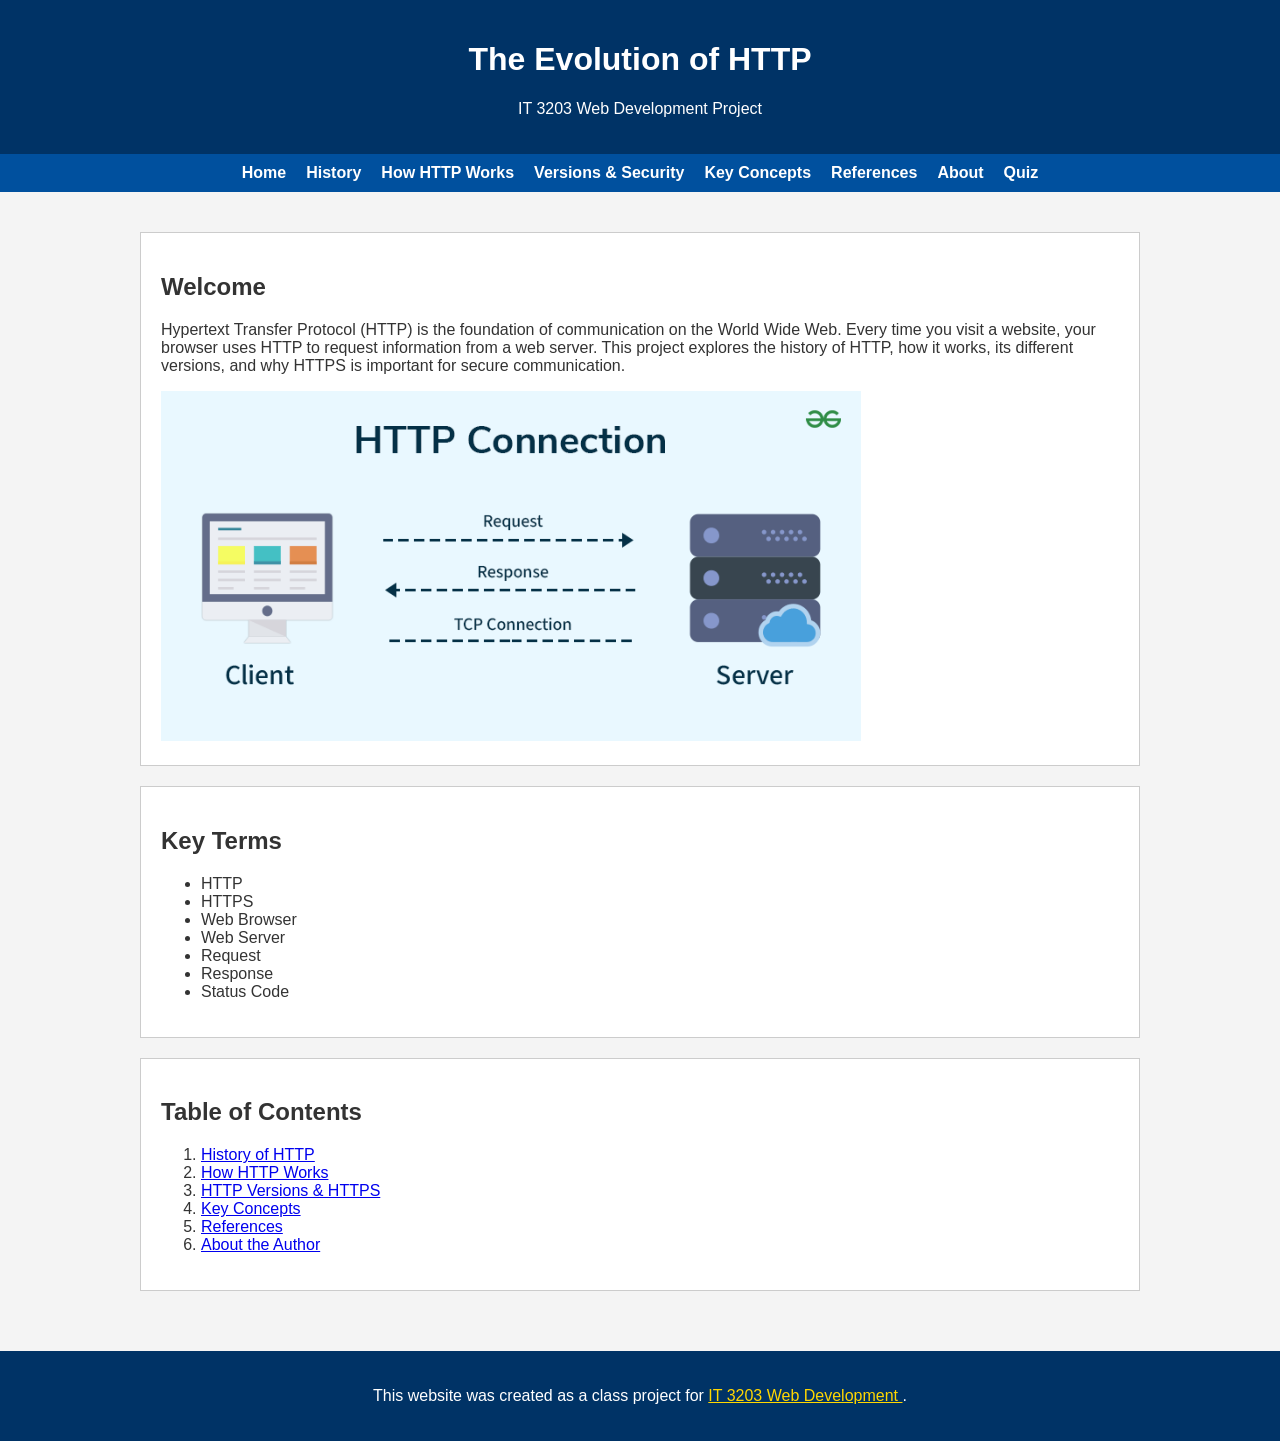
<file: index.html>
<!DOCTYPE html>
<html lang="en">
<head>
    <meta charset="UTF-8">
    <meta name="viewport" content="width=device-width, initial-scale=1.0">
    <title>The Evolution of HTTP</title>

    <!-- Link to the CSS file -->
    <link rel="stylesheet" href="style.css">
</head>

<body>

    <!-- Website Header -->
    <header>
        <h1>The Evolution of HTTP</h1>
        <p>IT 3203 Web Development Project</p>
    </header>

    <!-- Navigation Menu -->
    <nav>
        <a href="index.html">Home</a>
        <a href="history.html">History</a>
        <a href="how-it-works.html">How HTTP Works</a>
        <a href="versions-security.html">Versions & Security</a>
        <a href="key-concepts.html">Key Concepts</a>
        <a href="references.html">References</a>
        <a href="about.html">About</a>
        <a href="quiz.html">Quiz</a>
    </nav>

    <!-- Main Content -->
    <main>

        <section>
            <h2>Welcome</h2>

            <p>
                Hypertext Transfer Protocol (HTTP) is the foundation of communication on the World Wide Web.
                Every time you visit a website, your browser uses HTTP to request information from a web server.
                This project explores the history of HTTP, how it works, its different versions, and why HTTPS
                is important for secure communication.
            </p>
<img src="HTTP.gif"
     alt="HTTP communication between a client and a server"
     width="700">
        
        </section>

        <section>
            <h2>Key Terms</h2>

            <ul>
                <li>HTTP</li>
                <li>HTTPS</li>
                <li>Web Browser</li>
                <li>Web Server</li>
                <li>Request</li>
                <li>Response</li>
                <li>Status Code</li>
            </ul>
        </section>

        <section>
            <h2>Table of Contents</h2>

            <ol>
                <li><a href="history.html">History of HTTP</a></li>
                <li><a href="how-it-works.html">How HTTP Works</a></li>
                <li><a href="versions-security.html">HTTP Versions & HTTPS</a></li>
                <li><a href="key-concepts.html">Key Concepts</a></li>
                <li><a href="references.html">References</a></li>
                <li><a href="about.html">About the Author</a></li>
            </ol>
        </section>

    </main>

    <!-- Footer -->
    <footer>
        <p>
            This website was created as a class project for
            <a href="https://ksuweb.github.io/IT3203/" target="_blank">
                IT 3203 Web Development
            </a>.
        </p>
    </footer>

</body>
</html>
</file>
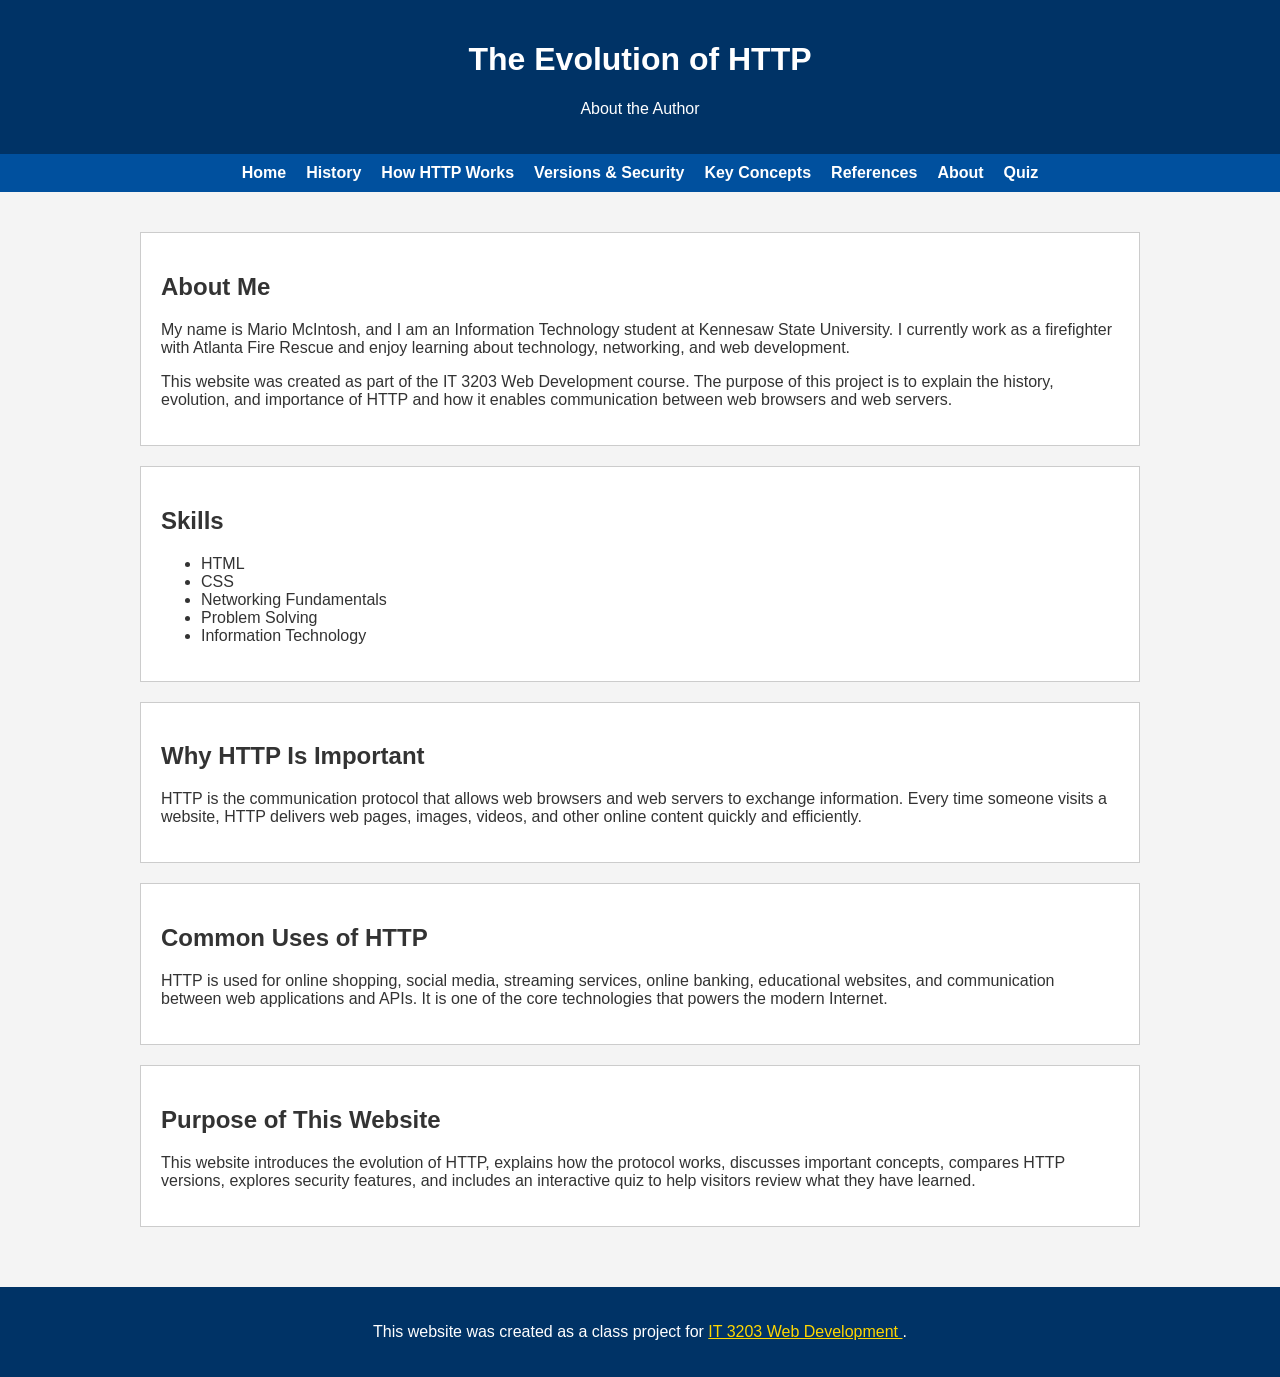
<file: about.html>
<!DOCTYPE html>
<html lang="en">
<head>
    <meta charset="UTF-8">
    <meta name="viewport" content="width=device-width, initial-scale=1.0">
    <title>About</title>
    <link rel="stylesheet" href="style.css">
</head>

<body>

<header>
    <h1>The Evolution of HTTP</h1>
    <p>About the Author</p>
</header>

<nav>
    <a href="index.html">Home</a>
    <a href="history.html">History</a>
    <a href="how-it-works.html">How HTTP Works</a>
    <a href="versions-security.html">Versions & Security</a>
    <a href="key-concepts.html">Key Concepts</a>
    <a href="references.html">References</a>
    <a href="about.html">About</a>
    <a href="quiz.html">Quiz</a>
</nav>

<main>

<section>
    <h2>About Me</h2>

    <p>
        My name is Mario McIntosh, and I am an Information Technology student at
        Kennesaw State University. I currently work as a firefighter with Atlanta Fire Rescue
        and enjoy learning about technology, networking, and web development.
    </p>

    <p>
        This website was created as part of the IT 3203 Web Development course.
        The purpose of this project is to explain the history, evolution, and importance
        of HTTP and how it enables communication between web browsers and web servers.
    </p>
</section>

<section>
    <h2>Skills</h2>

    <ul>
        <li>HTML</li>
        <li>CSS</li>
        <li>Networking Fundamentals</li>
        <li>Problem Solving</li>
        <li>Information Technology</li>
    </ul>
</section>

<section>
    <h2>Why HTTP Is Important</h2>

    <p>
        HTTP is the communication protocol that allows web browsers and web servers
        to exchange information. Every time someone visits a website, HTTP delivers
        web pages, images, videos, and other online content quickly and efficiently.
    </p>
</section>

<section>
    <h2>Common Uses of HTTP</h2>

    <p>
        HTTP is used for online shopping, social media, streaming services,
        online banking, educational websites, and communication between web
        applications and APIs. It is one of the core technologies that powers
        the modern Internet.
    </p>
</section>

<section>
    <h2>Purpose of This Website</h2>

    <p>
        This website introduces the evolution of HTTP, explains how the protocol
        works, discusses important concepts, compares HTTP versions, explores
        security features, and includes an interactive quiz to help visitors
        review what they have learned.
    </p>
</section>

</main>

<footer>
    <p>
        This website was created as a class project for
        <a href="https://ksuweb.github.io/IT3203/" target="_blank">
            IT 3203 Web Development
        </a>.
    </p>
</footer>

</body>
</html>
</file>
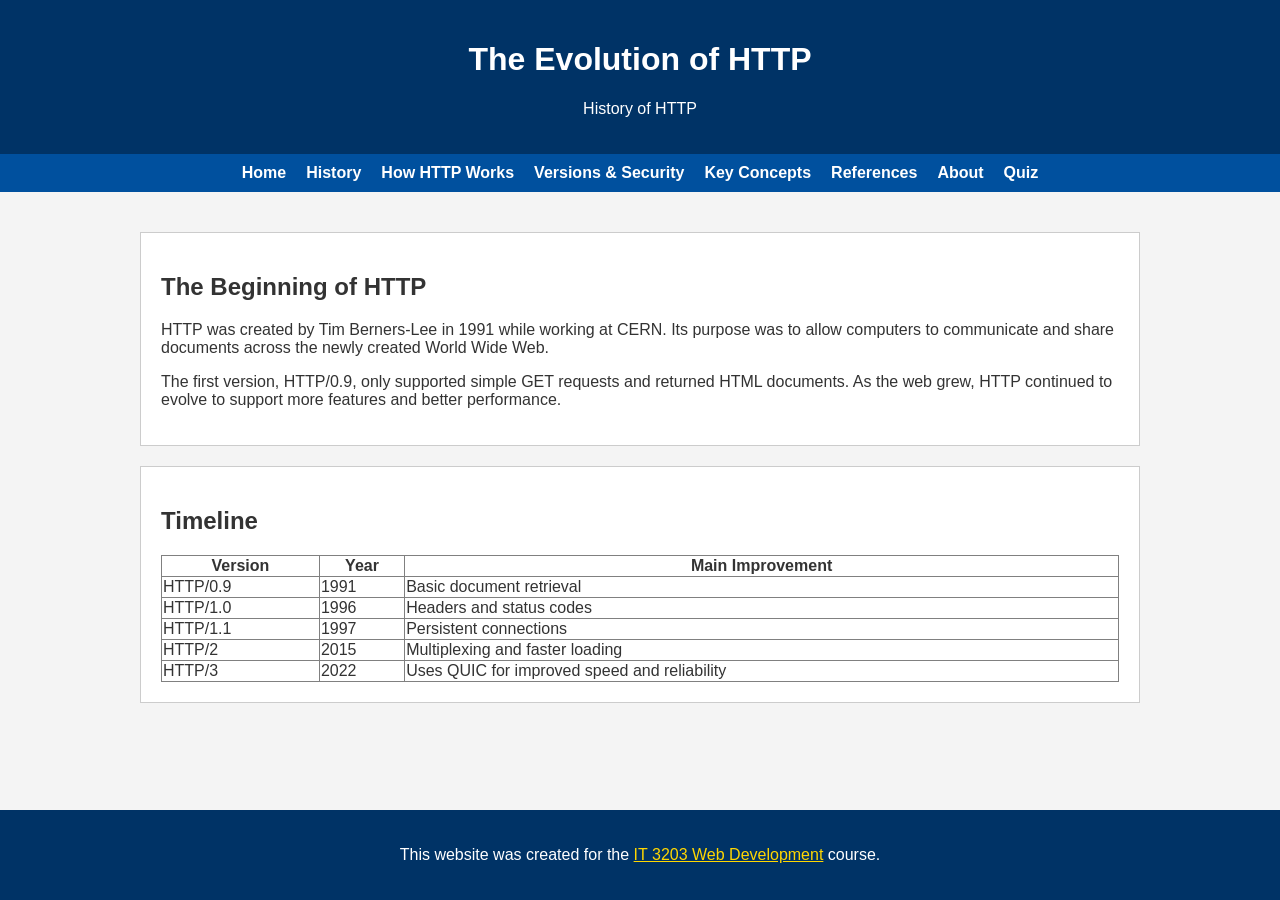
<file: history.html>
<!DOCTYPE html>
<html lang="en">
<head>
    <meta charset="UTF-8">
    <meta name="viewport" content="width=device-width, initial-scale=1.0">
    <title>History of HTTP</title>
    <link rel="stylesheet" href="style.css">
</head>

<body>

<header>
    <h1>The Evolution of HTTP</h1>
    <p>History of HTTP</p>
</header>

<nav>
    <a href="index.html">Home</a>
    <a href="history.html">History</a>
    <a href="how-it-works.html">How HTTP Works</a>
    <a href="versions-security.html">Versions & Security</a>
    <a href="key-concepts.html">Key Concepts</a>
    <a href="references.html">References</a>
    <a href="about.html">About</a>
    <a href="quiz.html">Quiz</a>
</nav>

<main>

<section>
<h2>The Beginning of HTTP</h2>

<p>
HTTP was created by Tim Berners-Lee in 1991 while working at CERN.
Its purpose was to allow computers to communicate and share documents
across the newly created World Wide Web.
</p>

<p>
The first version, HTTP/0.9, only supported simple GET requests and
returned HTML documents. As the web grew, HTTP continued to evolve
to support more features and better performance.
</p>

</section>

<section>

<h2>Timeline</h2>

<table border="1">
<tr>
<th>Version</th>
<th>Year</th>
<th>Main Improvement</th>
</tr>

<tr>
<td>HTTP/0.9</td>
<td>1991</td>
<td>Basic document retrieval</td>
</tr>

<tr>
<td>HTTP/1.0</td>
<td>1996</td>
<td>Headers and status codes</td>
</tr>

<tr>
<td>HTTP/1.1</td>
<td>1997</td>
<td>Persistent connections</td>
</tr>

<tr>
<td>HTTP/2</td>
<td>2015</td>
<td>Multiplexing and faster loading</td>
</tr>

<tr>
<td>HTTP/3</td>
<td>2022</td>
<td>Uses QUIC for improved speed and reliability</td>
</tr>

</table>

</section>

</main>

<footer>

<p>
This website was created for the
<a href="https://ksuweb.github.io/IT3203/" target="_blank">IT 3203 Web Development</a>
course.
</p>

</footer>

</body>
</html>
</file>
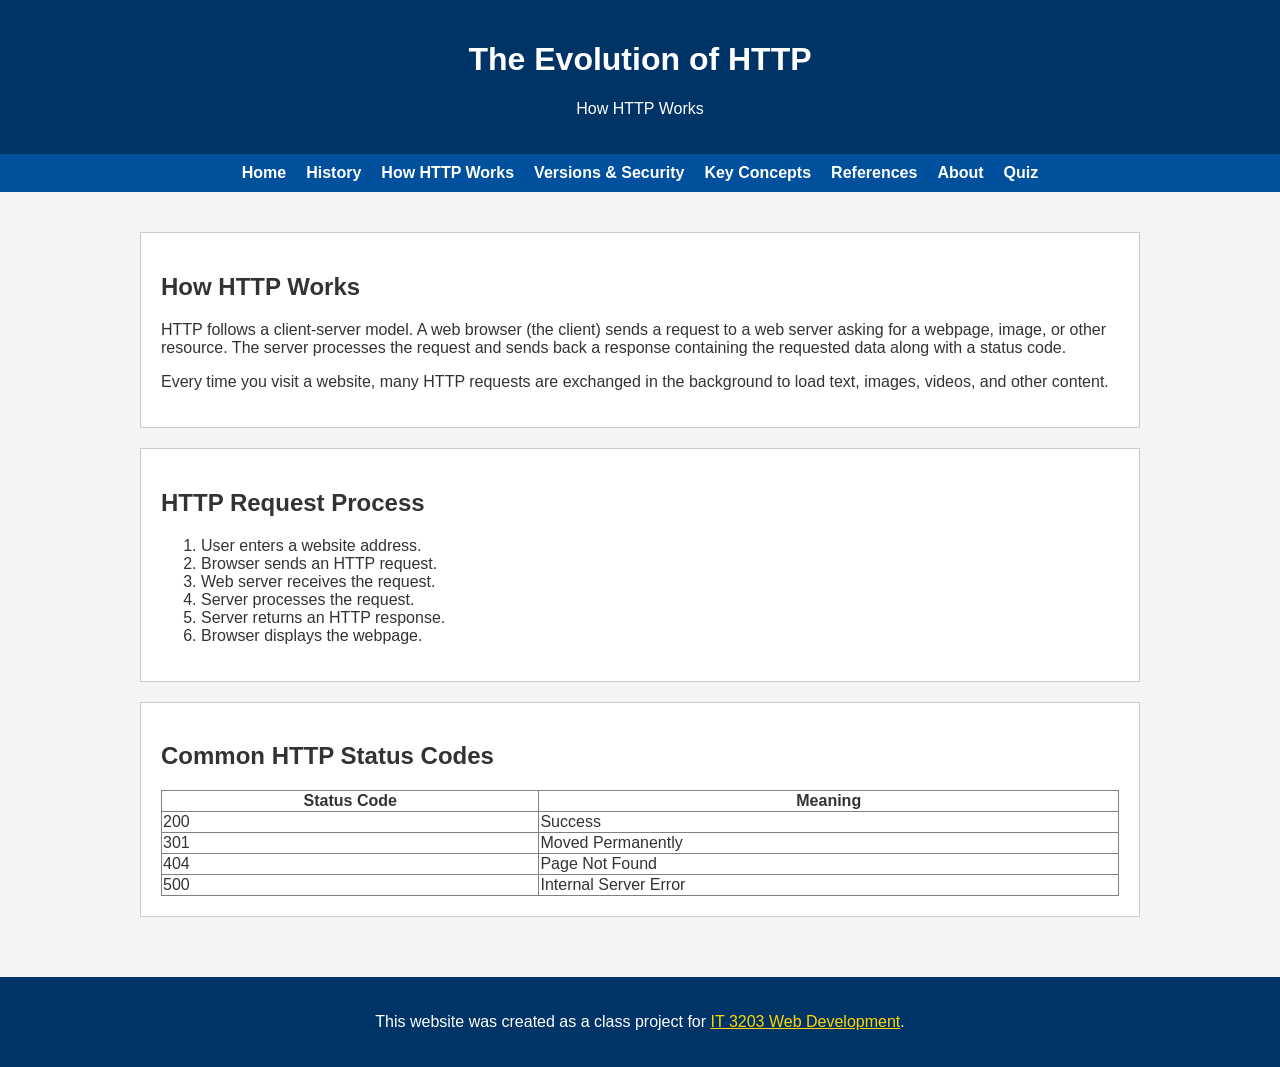
<file: how-it-works.html>
<!DOCTYPE html>
<html lang="en">
<head>
    <meta charset="UTF-8">
    <meta name="viewport" content="width=device-width, initial-scale=1.0">
    <title>How HTTP Works</title>
    <link rel="stylesheet" href="style.css">
</head>

<body>

<header>
    <h1>The Evolution of HTTP</h1>
    <p>How HTTP Works</p>
</header>

<nav>
    <a href="index.html">Home</a>
    <a href="history.html">History</a>
    <a href="how-it-works.html">How HTTP Works</a>
    <a href="versions-security.html">Versions & Security</a>
    <a href="key-concepts.html">Key Concepts</a>
    <a href="references.html">References</a>
    <a href="about.html">About</a>
    <a href="quiz.html">Quiz</a>
</nav>

<main>

<section>

<h2>How HTTP Works</h2>

<p>
HTTP follows a client-server model. A web browser (the client) sends a request
to a web server asking for a webpage, image, or other resource. The server
processes the request and sends back a response containing the requested data
along with a status code.
</p>

<p>
Every time you visit a website, many HTTP requests are exchanged in the
background to load text, images, videos, and other content.
</p>

</section>

<section>

<h2>HTTP Request Process</h2>

<ol>
<li>User enters a website address.</li>
<li>Browser sends an HTTP request.</li>
<li>Web server receives the request.</li>
<li>Server processes the request.</li>
<li>Server returns an HTTP response.</li>
<li>Browser displays the webpage.</li>

</ol>

</section>

<section>

<h2>Common HTTP Status Codes</h2>

<table border="1">

<tr>
<th>Status Code</th>
<th>Meaning</th>
</tr>

<tr>
<td>200</td>
<td>Success</td>
</tr>

<tr>
<td>301</td>
<td>Moved Permanently</td>
</tr>

<tr>
<td>404</td>
<td>Page Not Found</td>
</tr>

<tr>
<td>500</td>
<td>Internal Server Error</td>
</tr>

</table>

</section>

</main>

<footer>

<p>
This website was created as a class project for
<a href="https://ksuweb.github.io/IT3203/" target="_blank">IT 3203 Web Development</a>.
</p>

</footer>

</body>
</html>
</file>
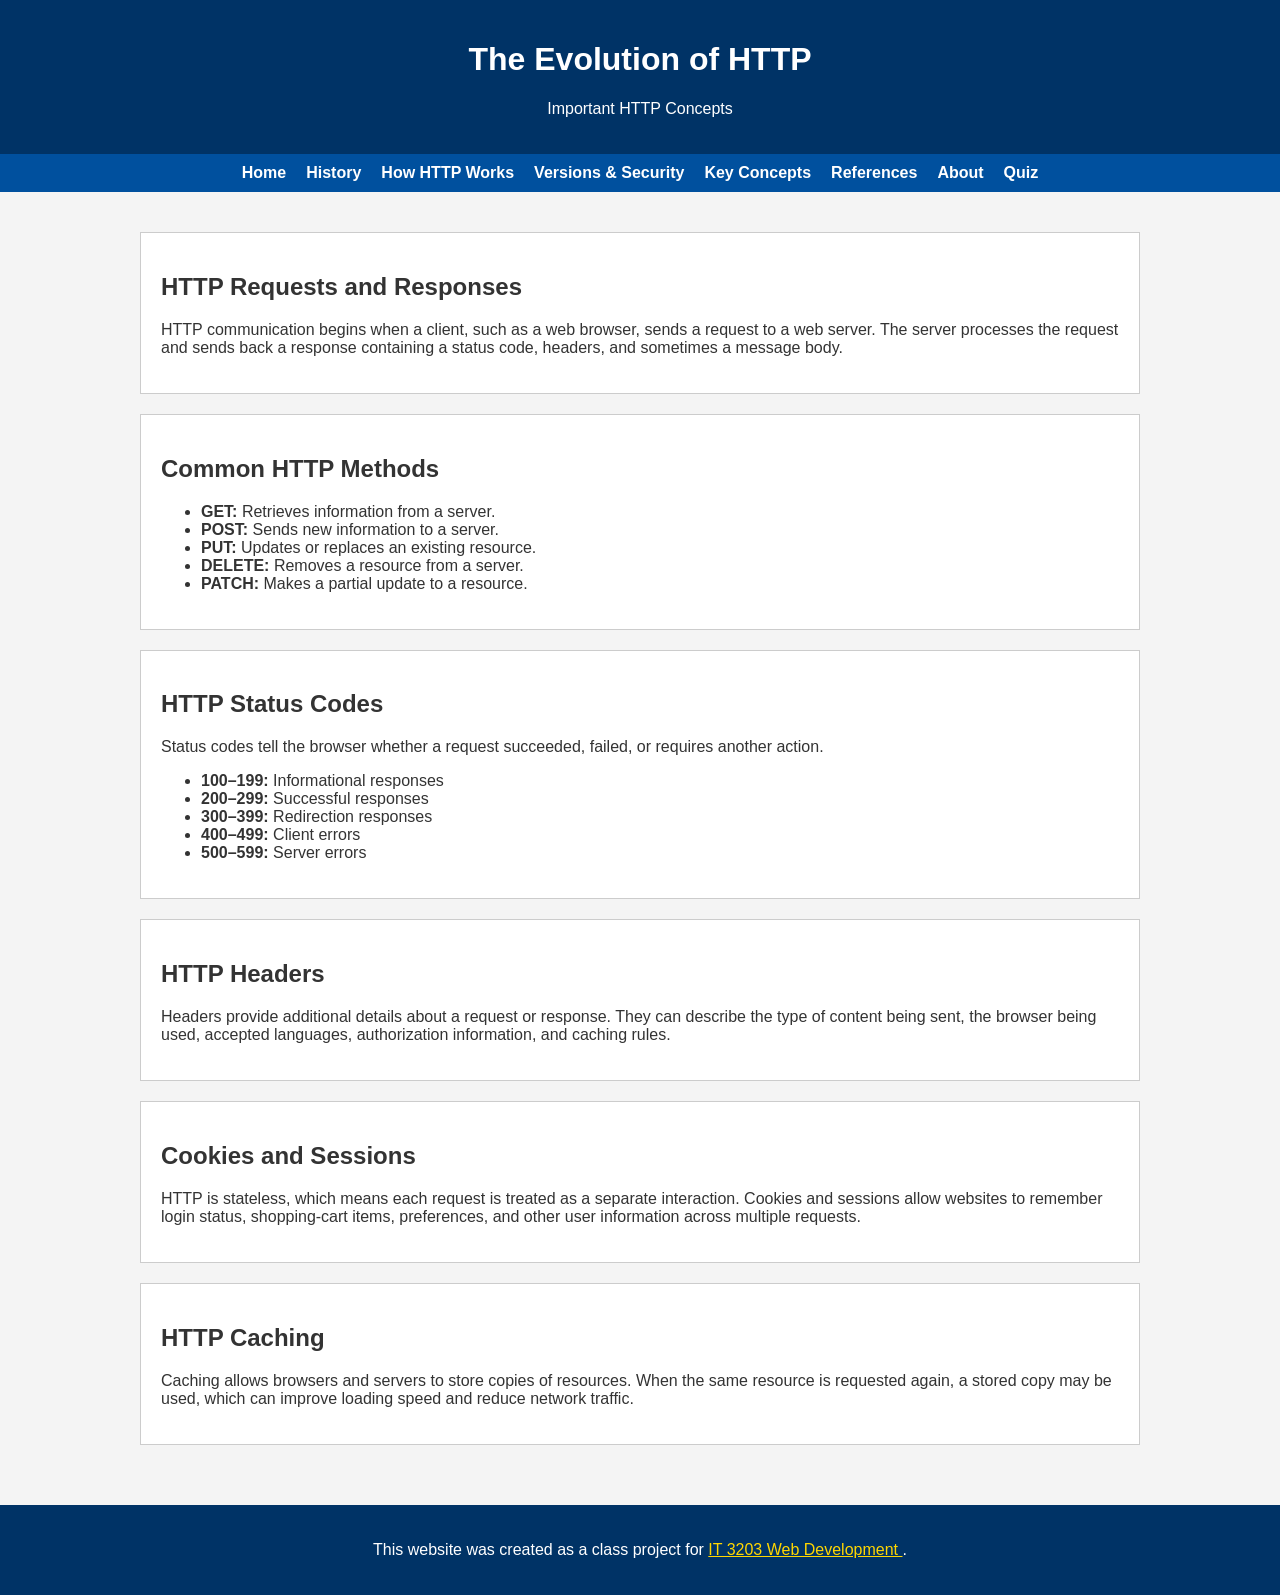
<file: key-concepts.html>
<!DOCTYPE html>
<html lang="en">
<head>
    <meta charset="UTF-8">
    <meta name="viewport" content="width=device-width, initial-scale=1.0">
    <title>Key HTTP Concepts</title>
    <link rel="stylesheet" href="style.css">
</head>

<body>

<header>
    <h1>The Evolution of HTTP</h1>
    <p>Important HTTP Concepts</p>
</header>

<nav>
    <a href="index.html">Home</a>
    <a href="history.html">History</a>
    <a href="how-it-works.html">How HTTP Works</a>
    <a href="versions-security.html">Versions &amp; Security</a>
    <a href="key-concepts.html">Key Concepts</a>
    <a href="references.html">References</a>
    <a href="about.html">About</a>
    <a href="quiz.html">Quiz</a>
</nav>

<main>

<section>
    <h2>HTTP Requests and Responses</h2>

    <p>
        HTTP communication begins when a client, such as a web browser,
        sends a request to a web server. The server processes the request
        and sends back a response containing a status code, headers, and
        sometimes a message body.
    </p>
</section>

<section>
    <h2>Common HTTP Methods</h2>

    <ul>
        <li><strong>GET:</strong> Retrieves information from a server.</li>
        <li><strong>POST:</strong> Sends new information to a server.</li>
        <li><strong>PUT:</strong> Updates or replaces an existing resource.</li>
        <li><strong>DELETE:</strong> Removes a resource from a server.</li>
        <li><strong>PATCH:</strong> Makes a partial update to a resource.</li>
    </ul>
</section>

<section>
    <h2>HTTP Status Codes</h2>

    <p>
        Status codes tell the browser whether a request succeeded, failed,
        or requires another action.
    </p>

    <ul>
        <li><strong>100–199:</strong> Informational responses</li>
        <li><strong>200–299:</strong> Successful responses</li>
        <li><strong>300–399:</strong> Redirection responses</li>
        <li><strong>400–499:</strong> Client errors</li>
        <li><strong>500–599:</strong> Server errors</li>
    </ul>
</section>

<section>
    <h2>HTTP Headers</h2>

    <p>
        Headers provide additional details about a request or response.
        They can describe the type of content being sent, the browser being
        used, accepted languages, authorization information, and caching rules.
    </p>
</section>

<section>
    <h2>Cookies and Sessions</h2>

    <p>
        HTTP is stateless, which means each request is treated as a separate
        interaction. Cookies and sessions allow websites to remember login
        status, shopping-cart items, preferences, and other user information
        across multiple requests.
    </p>
</section>

<section>
    <h2>HTTP Caching</h2>

    <p>
        Caching allows browsers and servers to store copies of resources.
        When the same resource is requested again, a stored copy may be used,
        which can improve loading speed and reduce network traffic.
    </p>
</section>

</main>

<footer>
    <p>
        This website was created as a class project for
        <a href="https://ksuweb.github.io/IT3203/" target="_blank">
            IT 3203 Web Development
        </a>.
    </p>
</footer>

</body>
</html>
</file>
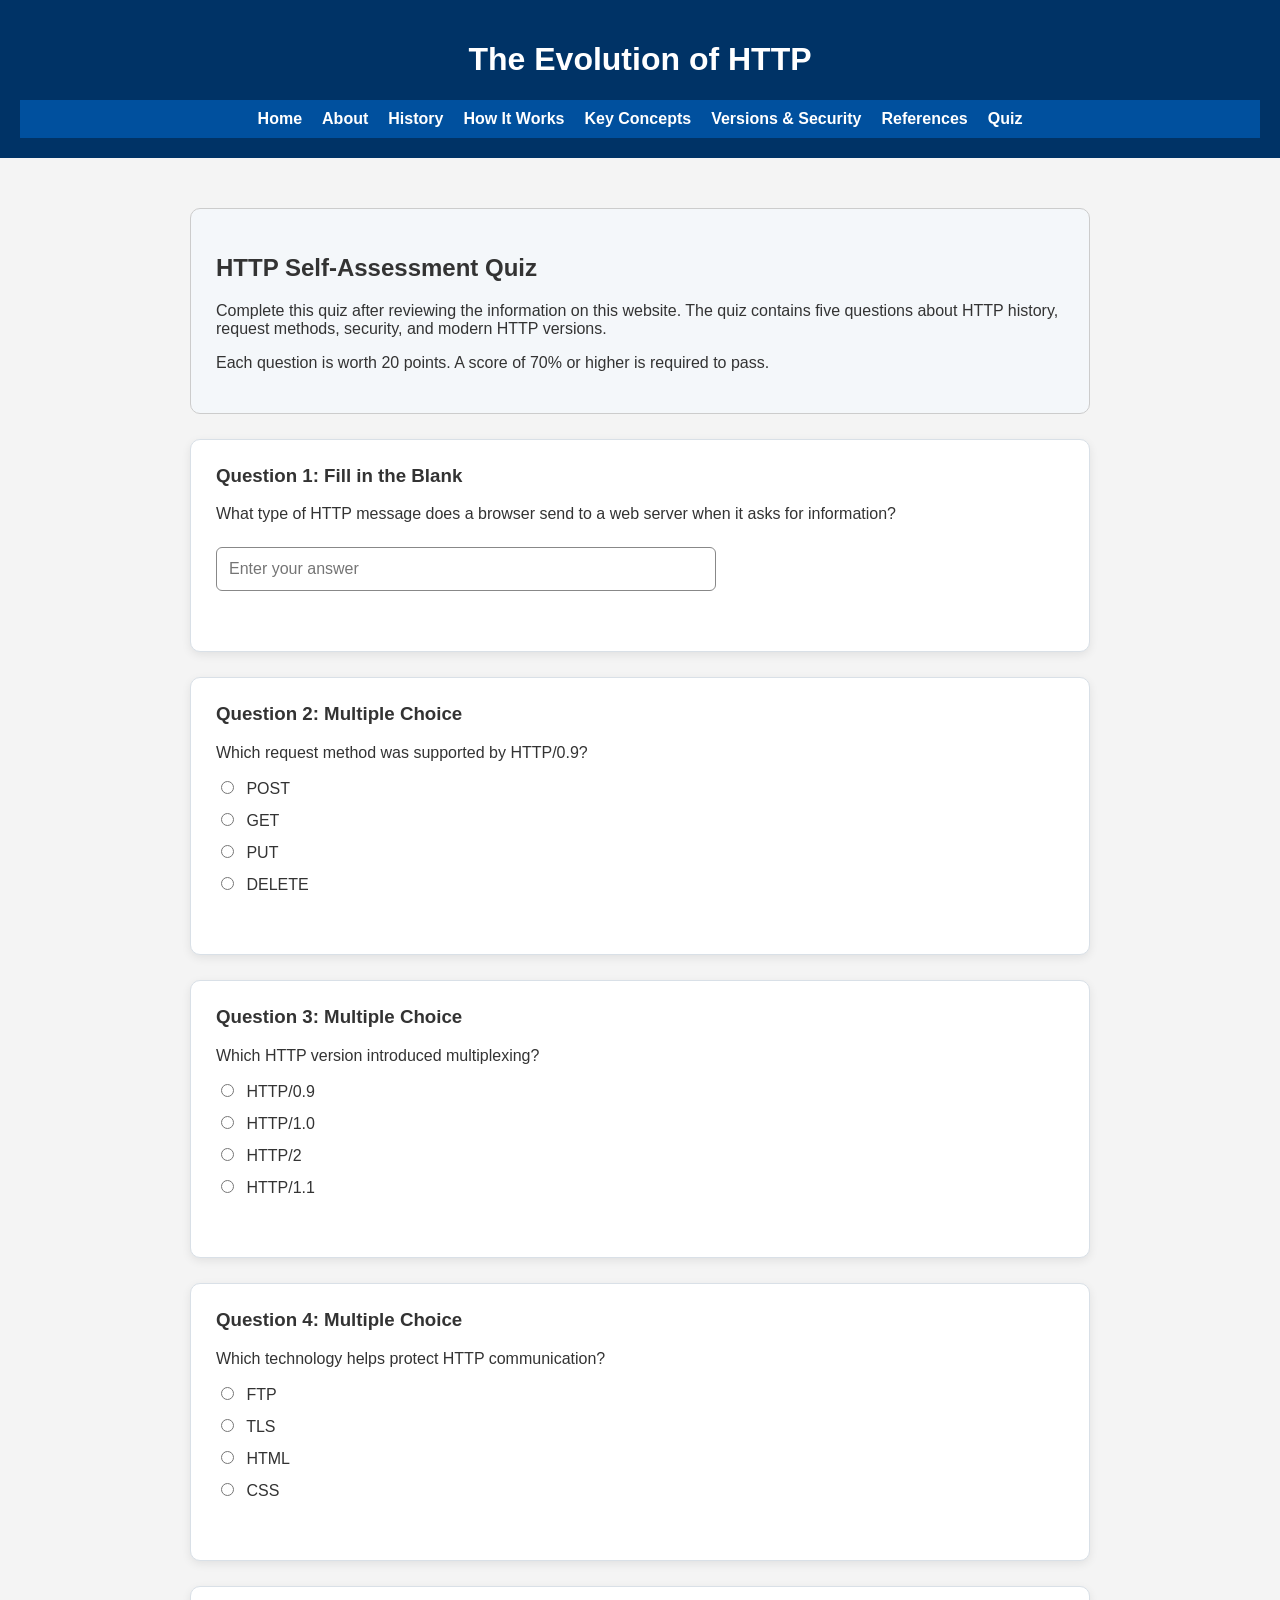
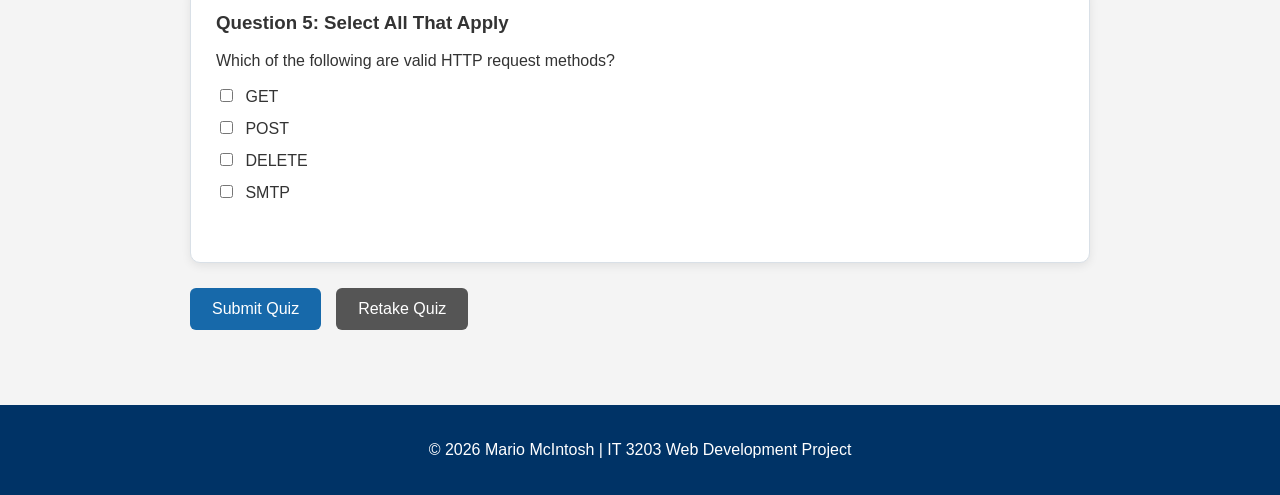
<file: quiz.html>
<!DOCTYPE html>
<html lang="en">
<head>
    <meta charset="UTF-8">
    <meta name="viewport" content="width=device-width, initial-scale=1.0">

    <title>HTTP Knowledge Quiz</title>

    <!-- Connects this page to the main CSS file -->
    <link rel="stylesheet" href="style.css">
</head>

<body>

    <!-- Website header and navigation -->
    <header>
        <h1>The Evolution of HTTP</h1>

        <nav>
            <a href="index.html">Home</a>
            <a href="about.html">About</a>
            <a href="history.html">History</a>
            <a href="how-it-works.html">How It Works</a>
            <a href="key-concepts.html">Key Concepts</a>
            <a href="versions-security.html">Versions &amp; Security</a>
            <a href="references.html">References</a>
            <a href="quiz.html">Quiz</a>
        </nav>
    </header>

    <!-- Main quiz content -->
    <main class="quiz-container">

        <section class="quiz-introduction">
            <h2>HTTP Self-Assessment Quiz</h2>

            <p>
                Complete this quiz after reviewing the information on this
                website. The quiz contains five questions about HTTP history,
                request methods, security, and modern HTTP versions.
            </p>

            <p>
                Each question is worth 20 points. A score of 70% or higher is
                required to pass.
            </p>
        </section>

        <!-- The form contains all quiz questions -->
        <form id="httpQuiz">

            <!-- Question 1: Fill in the blank -->
            <section class="question-card" id="question1">
                <h3>Question 1: Fill in the Blank</h3>

                <label for="q1">
                    What type of HTTP message does a browser send to a web
                    server when it asks for information?
                </label>

                <input
                    type="text"
                    id="q1"
                    name="q1"
                    placeholder="Enter your answer"
                >

                <div class="question-result" id="result1"></div>
            </section>

            <!-- Question 2: Multiple choice -->
            <section class="question-card" id="question2">
                <h3>Question 2: Multiple Choice</h3>

                <p>Which request method was supported by HTTP/0.9?</p>

                <label>
                    <input type="radio" name="q2" value="POST">
                    POST
                </label>

                <label>
                    <input type="radio" name="q2" value="GET">
                    GET
                </label>

                <label>
                    <input type="radio" name="q2" value="PUT">
                    PUT
                </label>

                <label>
                    <input type="radio" name="q2" value="DELETE">
                    DELETE
                </label>

                <div class="question-result" id="result2"></div>
            </section>

            <!-- Question 3: Multiple choice -->
            <section class="question-card" id="question3">
                <h3>Question 3: Multiple Choice</h3>

                <p>Which HTTP version introduced multiplexing?</p>

                <label>
                    <input type="radio" name="q3" value="HTTP/0.9">
                    HTTP/0.9
                </label>

                <label>
                    <input type="radio" name="q3" value="HTTP/1.0">
                    HTTP/1.0
                </label>

                <label>
                    <input type="radio" name="q3" value="HTTP/2">
                    HTTP/2
                </label>

                <label>
                    <input type="radio" name="q3" value="HTTP/1.1">
                    HTTP/1.1
                </label>

                <div class="question-result" id="result3"></div>
            </section>

            <!-- Question 4: Multiple choice -->
            <section class="question-card" id="question4">
                <h3>Question 4: Multiple Choice</h3>

                <p>Which technology helps protect HTTP communication?</p>

                <label>
                    <input type="radio" name="q4" value="FTP">
                    FTP
                </label>

                <label>
                    <input type="radio" name="q4" value="TLS">
                    TLS
                </label>

                <label>
                    <input type="radio" name="q4" value="HTML">
                    HTML
                </label>

                <label>
                    <input type="radio" name="q4" value="CSS">
                    CSS
                </label>

                <div class="question-result" id="result4"></div>
            </section>

            <!-- Question 5: Multiple selection -->
            <section class="question-card" id="question5">
                <h3>Question 5: Select All That Apply</h3>

                <p>Which of the following are valid HTTP request methods?</p>

                <label>
                    <input type="checkbox" name="q5" value="GET">
                    GET
                </label>

                <label>
                    <input type="checkbox" name="q5" value="POST">
                    POST
                </label>

                <label>
                    <input type="checkbox" name="q5" value="DELETE">
                    DELETE
                </label>

                <label>
                    <input type="checkbox" name="q5" value="SMTP">
                    SMTP
                </label>

                <div class="question-result" id="result5"></div>
            </section>

            <!-- Quiz control buttons -->
            <div class="quiz-buttons">
                <button type="submit" class="submit-button">
                    Submit Quiz
                </button>

                <button type="button" id="resetButton" class="reset-button">
                    Retake Quiz
                </button>
            </div>
        </form>

        <!-- Overall results are displayed here -->
        <section id="quizResults" class="quiz-results" aria-live="polite">
            <h2>Your Quiz Results</h2>

            <p id="passFail"></p>
            <p id="totalScore"></p>
        </section>

    </main>

    <!-- Footer stays at the bottom of short pages -->
    <footer>
        <p>&copy; 2026 Mario McIntosh | IT 3203 Web Development Project</p>
    </footer>

    <!-- Connects the quiz page to the JavaScript file -->
    <script src="quiz.js"></script>

</body>
</html>
</file>
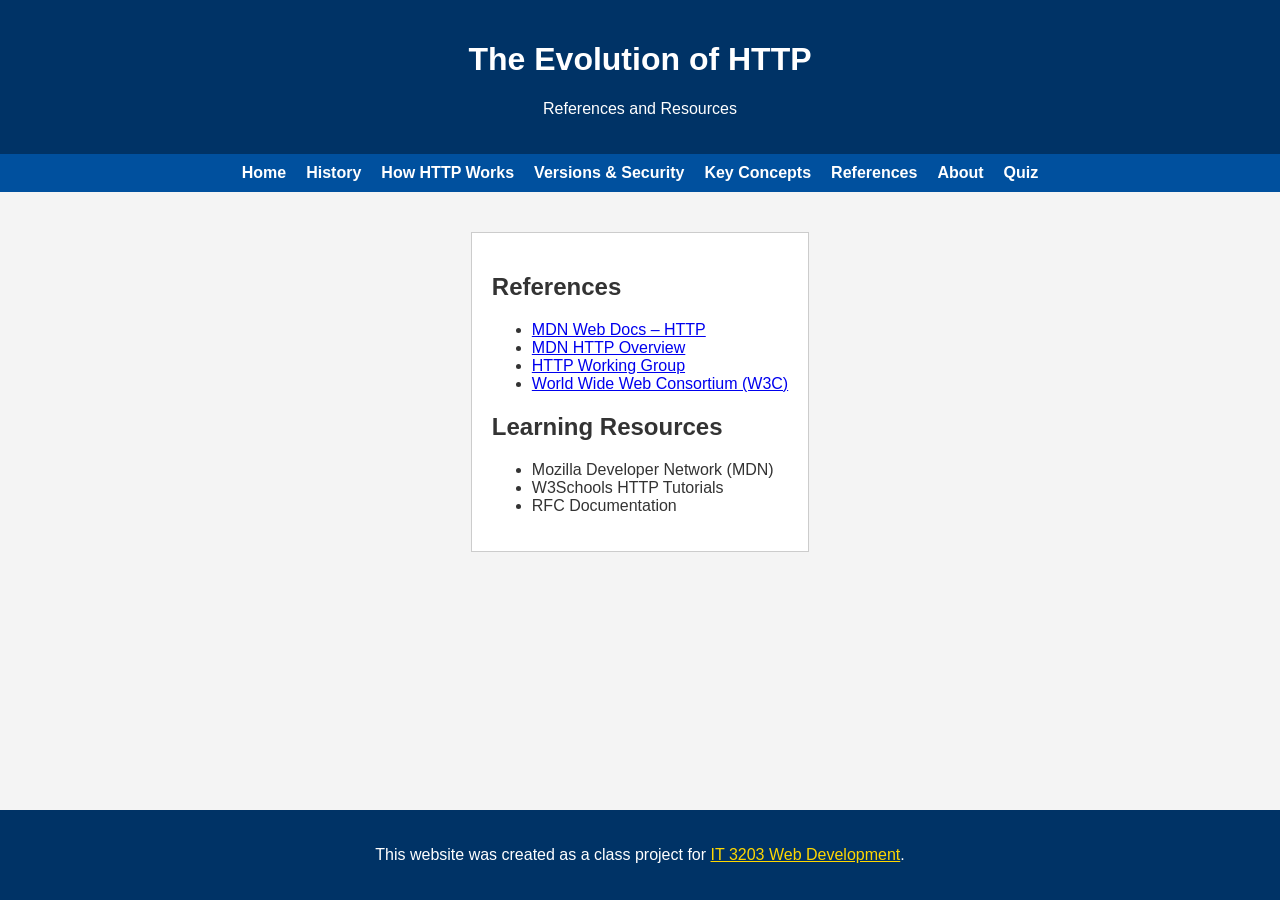
<file: references.html>
<!DOCTYPE html>
<html lang="en">
<head>
    <meta charset="UTF-8">
    <meta name="viewport" content="width=device-width, initial-scale=1.0">
    <title>References</title>
    <link rel="stylesheet" href="style.css">
</head>

<body>

<header>
    <h1>The Evolution of HTTP</h1>
    <p>References and Resources</p>
</header>

<nav>
    <a href="index.html">Home</a>
    <a href="history.html">History</a>
    <a href="how-it-works.html">How HTTP Works</a>
    <a href="versions-security.html">Versions & Security</a>
    <a href="key-concepts.html">Key Concepts</a>
    <a href="references.html">References</a>
    <a href="about.html">About</a>
    <a href="quiz.html">Quiz</a>
</nav>

<main>

<section>

<h2>References</h2>

<ul>
    <li><a href="https://developer.mozilla.org/en-US/docs/Web/HTTP" target="_blank">MDN Web Docs – HTTP</a></li>
    <li><a href="https://developer.mozilla.org/en-US/docs/Web/HTTP/Overview" target="_blank">MDN HTTP Overview</a></li>
    <li><a href="https://httpwg.org/" target="_blank">HTTP Working Group</a></li>
    <li><a href="https://www.w3.org/" target="_blank">World Wide Web Consortium (W3C)</a></li>
</ul>

<h2>Learning Resources</h2>

<ul>
    <li>Mozilla Developer Network (MDN)</li>
    <li>W3Schools HTTP Tutorials</li>
    <li>RFC Documentation</li>
</ul>

</section>

</main>

<footer>
<p>
This website was created as a class project for
<a href="https://ksuweb.github.io/IT3203/" target="_blank">IT 3203 Web Development</a>.
</p>
</footer>

</body>
</html>
</file>
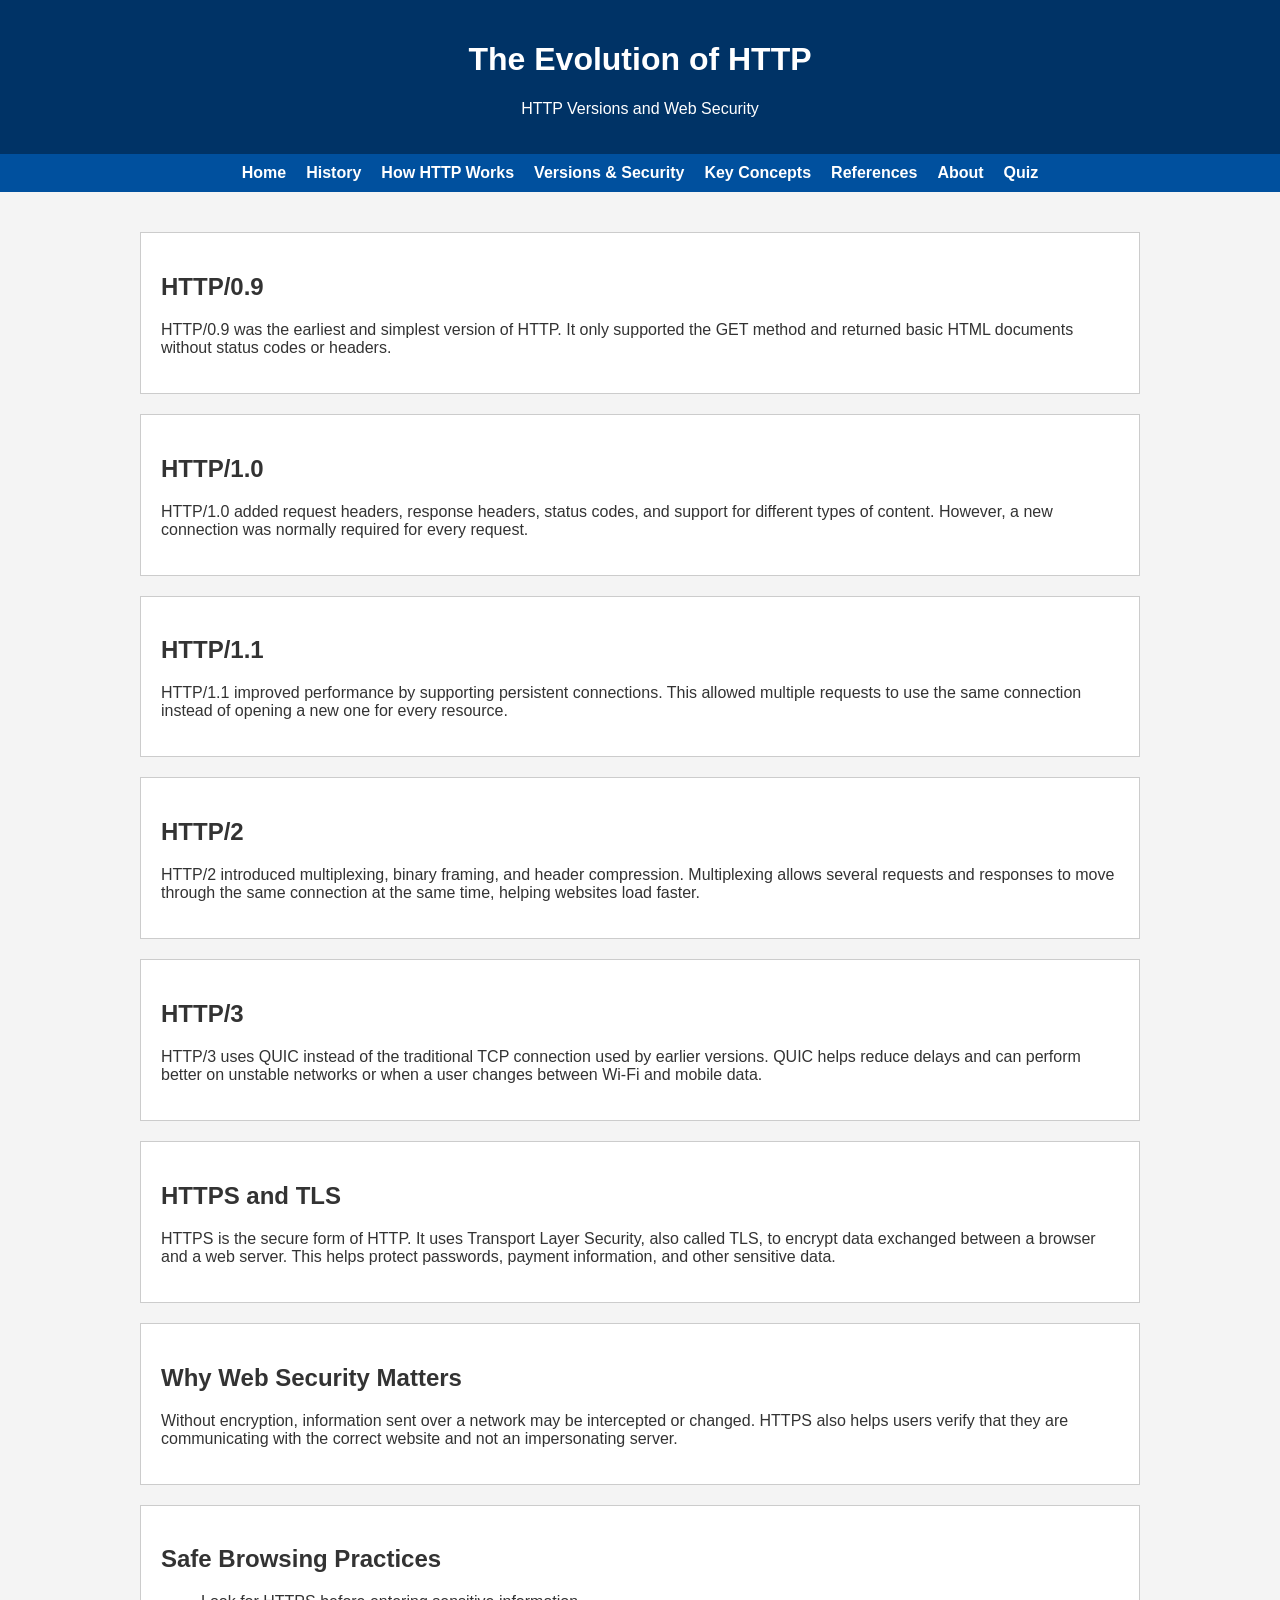
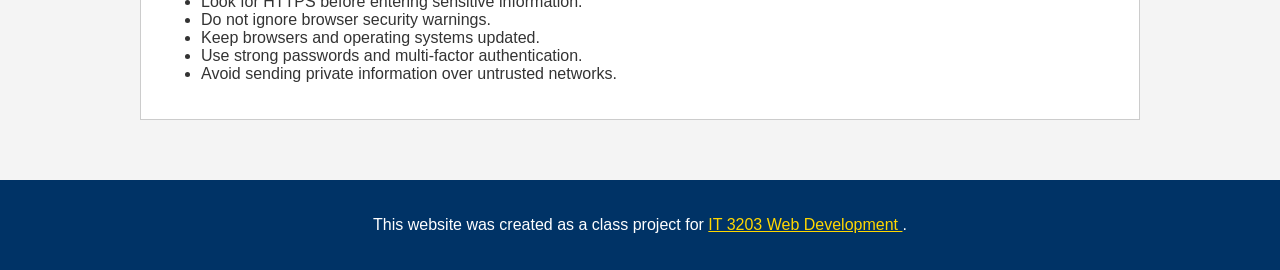
<file: versions-security.html>
<!DOCTYPE html>
<html lang="en">
<head>
    <meta charset="UTF-8">
    <meta name="viewport" content="width=device-width, initial-scale=1.0">
    <title>HTTP Versions and Security</title>
    <link rel="stylesheet" href="style.css">
</head>

<body>

<header>
    <h1>The Evolution of HTTP</h1>
    <p>HTTP Versions and Web Security</p>
</header>

<nav>
    <a href="index.html">Home</a>
    <a href="history.html">History</a>
    <a href="how-it-works.html">How HTTP Works</a>
    <a href="versions-security.html">Versions &amp; Security</a>
    <a href="key-concepts.html">Key Concepts</a>
    <a href="references.html">References</a>
    <a href="about.html">About</a>
    <a href="quiz.html">Quiz</a>
</nav>

<main>

<section>
    <h2>HTTP/0.9</h2>
    <p>
        HTTP/0.9 was the earliest and simplest version of HTTP. It only
        supported the GET method and returned basic HTML documents without
        status codes or headers.
    </p>
</section>

<section>
    <h2>HTTP/1.0</h2>
    <p>
        HTTP/1.0 added request headers, response headers, status codes, and
        support for different types of content. However, a new connection was
        normally required for every request.
    </p>
</section>

<section>
    <h2>HTTP/1.1</h2>
    <p>
        HTTP/1.1 improved performance by supporting persistent connections.
        This allowed multiple requests to use the same connection instead of
        opening a new one for every resource.
    </p>
</section>

<section>
    <h2>HTTP/2</h2>
    <p>
        HTTP/2 introduced multiplexing, binary framing, and header compression.
        Multiplexing allows several requests and responses to move through the
        same connection at the same time, helping websites load faster.
    </p>
</section>

<section>
    <h2>HTTP/3</h2>
    <p>
        HTTP/3 uses QUIC instead of the traditional TCP connection used by
        earlier versions. QUIC helps reduce delays and can perform better on
        unstable networks or when a user changes between Wi-Fi and mobile data.
    </p>
</section>

<section>
    <h2>HTTPS and TLS</h2>
    <p>
        HTTPS is the secure form of HTTP. It uses Transport Layer Security,
        also called TLS, to encrypt data exchanged between a browser and a
        web server. This helps protect passwords, payment information, and
        other sensitive data.
    </p>
</section>

<section>
    <h2>Why Web Security Matters</h2>
    <p>
        Without encryption, information sent over a network may be intercepted
        or changed. HTTPS also helps users verify that they are communicating
        with the correct website and not an impersonating server.
    </p>
</section>

<section>
    <h2>Safe Browsing Practices</h2>
    <ul>
        <li>Look for HTTPS before entering sensitive information.</li>
        <li>Do not ignore browser security warnings.</li>
        <li>Keep browsers and operating systems updated.</li>
        <li>Use strong passwords and multi-factor authentication.</li>
        <li>Avoid sending private information over untrusted networks.</li>
    </ul>
</section>

</main>

<footer>
    <p>
        This website was created as a class project for
        <a href="https://ksuweb.github.io/IT3203/" target="_blank">
            IT 3203 Web Development
        </a>.
    </p>
</footer>

</body>
</html>
</file>
<file: style.css>
/* IT 3203 Project - Main Stylesheet */

body {
    font-family: Arial, Helvetica, sans-serif;
    background-color: #f4f4f4;
    color: #333;
    margin: 0;
    padding: 0;
}

/* Header */
header {
    background-color: #003366;
    color: white;
    text-align: center;
    padding: 20px;
}

/* Navigation */
nav {
    display: flex;
    justify-content: center;
    background-color: #00509e;
    padding: 10px;
    gap: 20px;
}

nav a {
    color: white;
    text-decoration: none;
    font-weight: bold;
}

nav a:hover {
    color: yellow;
}

/* Main Content */
main {
    max-width: 1000px;
    margin: 20px auto;
    padding: 20px;
}

section {
    background: white;
    border: 1px solid #ccc;
    padding: 20px;
    margin-bottom: 20px;
}

/* Footer */
footer {
    background-color: #003366;
    color: white;
    text-align: center;
    padding: 15px;
    margin-top: 20px;
}

footer a {
    color: #ffd700;
}

footer a:hover {
    color: white;
}
/* Keeps the footer at the bottom of short pages */
html,
body {
    height: 100%;
}

body {
    min-height: 100vh;
    margin: 0;
    display: flex;
    flex-direction: column;
}

main {
    flex: 1;
}

footer {
    width: 100%;
    margin-top: auto;
    padding: 20px;
    text-align: center;
    box-sizing: border-box;
}

/* Quiz page layout */
.quiz-container {
    width: 90%;
    max-width: 900px;
    margin: 30px auto;
}

.quiz-introduction {
    margin-bottom: 25px;
    padding: 25px;
    background-color: #f4f7fa;
    border-radius: 10px;
}

/* Styles each quiz question */
.question-card {
    margin-bottom: 25px;
    padding: 25px;
    background-color: #ffffff;
    border: 1px solid #d9e0e7;
    border-radius: 10px;
    box-shadow: 0 3px 10px rgba(0, 0, 0, 0.08);
}

.question-card h3 {
    margin-top: 0;
}

.question-card label {
    display: block;
    margin: 12px 0;
    cursor: pointer;
}

.question-card input[type="text"] {
    width: 100%;
    max-width: 500px;
    margin-top: 12px;
    padding: 12px;
    border: 1px solid #888888;
    border-radius: 6px;
    box-sizing: border-box;
    font-size: 1rem;
}

.question-card input[type="radio"],
.question-card input[type="checkbox"] {
    margin-right: 8px;
}

/* Quiz buttons */
.quiz-buttons {
    display: flex;
    gap: 15px;
    margin: 25px 0;
}

.quiz-buttons button {
    padding: 12px 22px;
    border: none;
    border-radius: 6px;
    font-size: 1rem;
    cursor: pointer;
}

.submit-button {
    background-color: #1769aa;
    color: white;
}

.submit-button:hover {
    background-color: #0e4f82;
}

.reset-button {
    background-color: #555555;
    color: white;
}

.reset-button:hover {
    background-color: #333333;
}

/* Individual question feedback */
.question-result {
    margin-top: 15px;
    padding: 10px;
    border-radius: 5px;
    font-weight: bold;
}

.correct {
    color: #146c2e;
    background-color: #e8f6ec;
    border-left: 5px solid #146c2e;
}

.incorrect {
    color: #a61b1b;
    background-color: #fdeaea;
    border-left: 5px solid #a61b1b;
}

/* Overall quiz score */
.quiz-results {
    margin-top: 25px;
    padding: 25px;
    text-align: center;
    background-color: #f4f7fa;
    border-radius: 10px;
}

.pass-result {
    color: #146c2e;
    font-size: 1.8rem;
    font-weight: bold;
}

.fail-result {
    color: #a61b1b;
    font-size: 1.8rem;
    font-weight: bold;
}

/* Mobile quiz layout */
@media screen and (max-width: 700px) {
    .quiz-buttons {
        flex-direction: column;
    }

    .quiz-buttons button {
        width: 100%;
    }

    .question-card {
        padding: 18px;
    }
}

/* Responsive images */
img {
    max-width: 100%;
    height: auto;
}

/* Responsive tables */
.table-container {
    width: 100%;
    overflow-x: auto;
}

table {
    width: 100%;
    border-collapse: collapse;
}

/* Tablet layout */
@media screen and (max-width: 768px) {
    header {
        padding: 25px 15px;
    }

    nav ul {
        display: flex;
        flex-wrap: wrap;
        justify-content: center;
        padding: 0;
    }

    nav li {
        margin: 5px;
    }

    main {
        width: 90%;
        padding: 20px;
        box-sizing: border-box;
    }

    form {
        width: 100%;
    }
}

/* Mobile phone layout */
@media screen and (max-width: 480px) {
    header h1 {
        font-size: 1.7rem;
    }

    header p {
        font-size: 1rem;
    }

    nav ul {
        display: block;
        text-align: center;
        padding: 0;
    }

    nav li {
        display: block;
        margin: 0;
    }

    nav a {
        display: block;
        width: 100%;
        padding: 12px 5px;
        box-sizing: border-box;
    }

    main {
        width: 94%;
        margin: 15px auto;
        padding: 12px;
        box-sizing: border-box;
    }

    h2 {
        font-size: 1.4rem;
    }

    h3 {
        font-size: 1.2rem;
    }

    table {
        min-width: 550px;
    }

    input[type="text"],
    select,
    textarea,
    button {
        width: 100%;
        min-height: 44px;
        box-sizing: border-box;
    }

    .question {
        padding: 12px;
    }

    #submitQuiz,
    #resetQuiz {
        display: block;
        width: 100%;
        margin: 10px 0;
        padding: 14px;
    }
}
/* Responsive navigation for direct nav links */
@media screen and (max-width: 768px) {
    nav {
        flex-wrap: wrap;
        gap: 10px;
        padding: 12px;
    }

    nav a {
        padding: 8px 10px;
    }
}

@media screen and (max-width: 480px) {
    nav {
        flex-direction: column;
        align-items: stretch;
        gap: 0;
        padding: 0;
    }

    nav a {
        display: block;
        width: 100%;
        padding: 12px;
        text-align: center;
        box-sizing: border-box;
        border-bottom: 1px solid rgba(255,255,255,0.25);
    }
}
</file>
